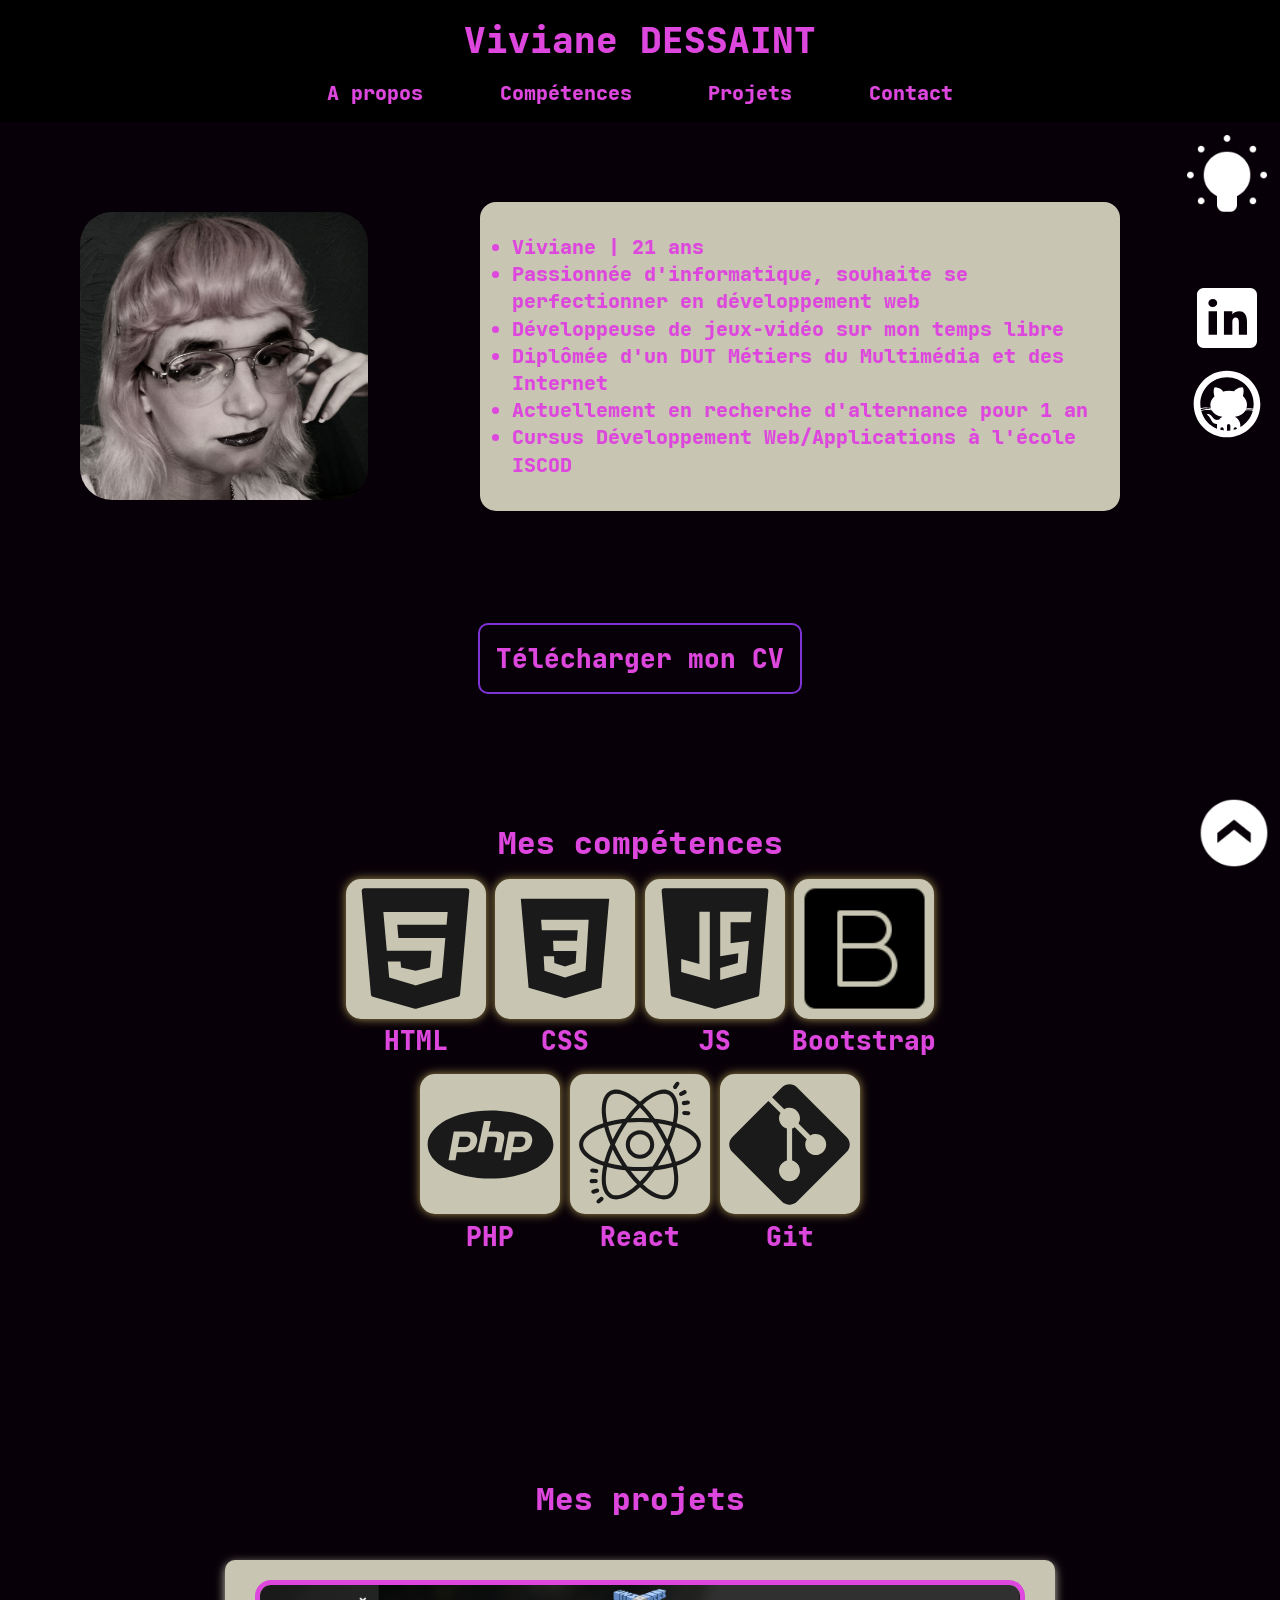
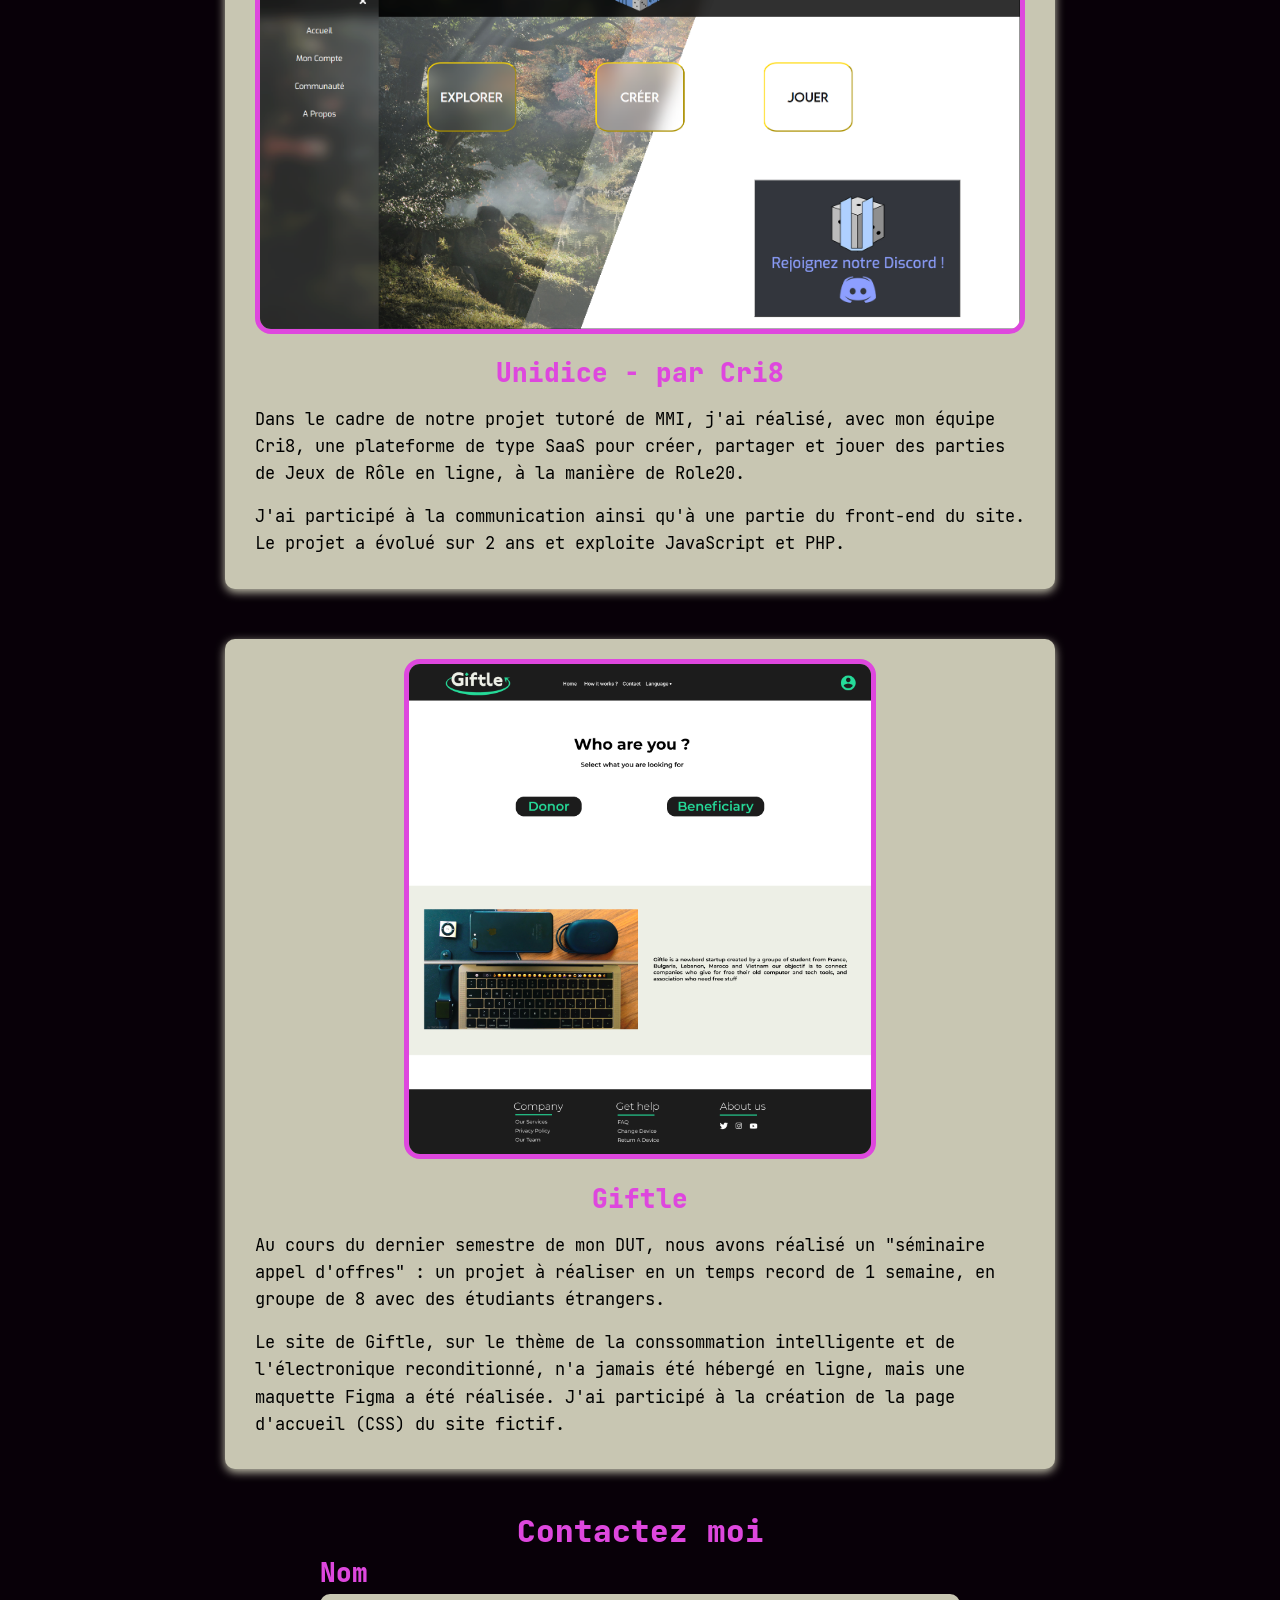
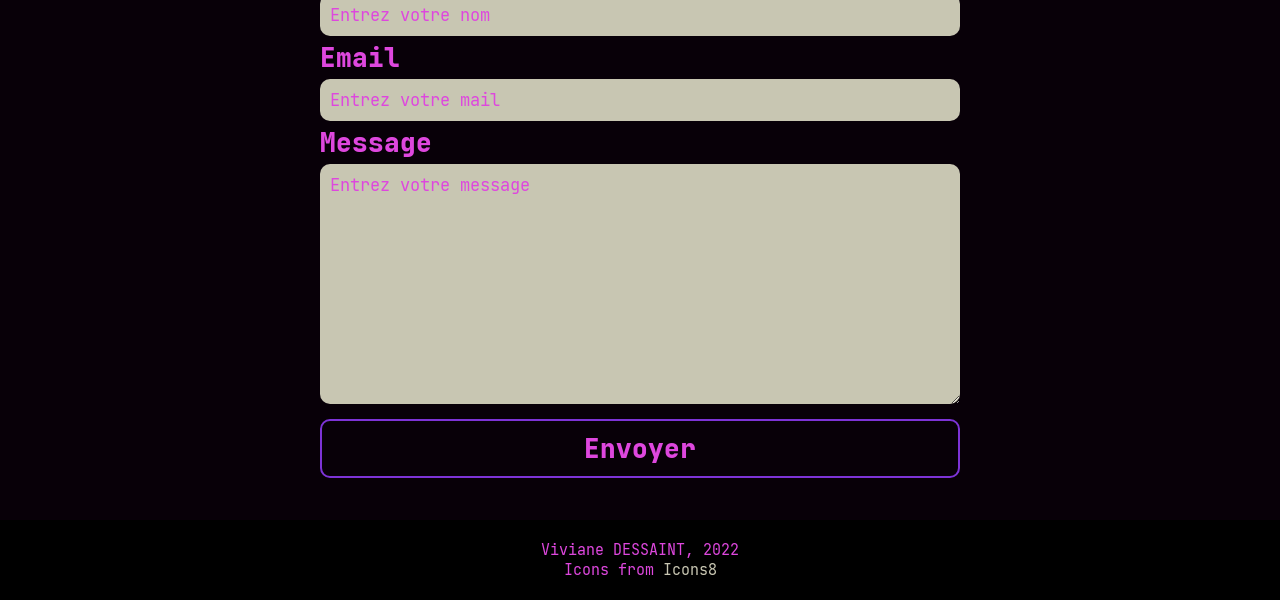
<file: index.html>
<!DOCTYPE html>
<html lang="en">
<head>
    <meta charset="UTF-8" />
    <meta http-equiv="X-UA-Compatible" content="IE=edge" />
    <meta name="viewport" content="width=device-width, initial-scale=1.0" />

    <!--CSS Styles -->
    <link rel="stylesheet" href="assets/css/styles.css" />

    <!-- Favicons -->
    <link
            rel="apple-touch-icon"
            sizes="180x180"
            href="assets/icons/favicon.jpeg"
    />
    <link
            rel="icon"
            type="image/png"
            sizes="128x128"
            href="assets/icons/favicon.jpeg"
    />
    <title>Viviane | Web Developer</title>
</head>



<body>

<!-- Navbar -->

    <nav>
        <h1>Viviane DESSAINT</h1>
        <ul>
            <li><a href="#about" class="nav-link">A propos</a></li>
            <li><a href="#skills" class="nav-link">Compétences</a></li>
            <li><a href="#projects" class="nav-link">Projets</a></li>
            <li><a href="#contact" class="nav-link">Contact</a></li>
        </ul>
    </nav>

<!-- Hero Section -->

<section class="hero" id="about">
    <img
            src="assets/images/hero.png"
            alt="viviane-dessaint"
            loading="lazy"
            class="hero-img"
    />
    <div class="bio">
        <ul class="bio-text">
            <li>Viviane | 21 ans</li>
            <li>Passionnée d'informatique, souhaite se perfectionner en développement web</li>
            <li>Développeuse de jeux-vidéo sur mon temps libre</li>
            <li>Diplômée d'un DUT Métiers du Multimédia et des Internet</li>
            <li>Actuellement en recherche d'alternance pour 1 an</li>
            <li>Cursus Développement Web/Applications à l'école <a href="https://www.iscod.fr/formation-concepteur-developpeur-applications-en-alternance" target="_blank">ISCOD</a></li>
        </ul>
    </div>
</section>

<!-- Light/dark mode button -->

<div onclick="lightMode()" class="change-mode icon-anim">
    <img
            src="assets/icons/icons8-light-on-96.png"
            alt="light-dark-mode"
            loading="lazy"
            class="mode-switch"
            id="theme-icon">
</div>


<!-- CV -->

<div class="CV-container">
    <a class="CV-btn" href="assets/files/CV.pdf" title="CV" download>Télécharger mon CV</a>
</div>

<!-- Skills section -->
<!-- Icons from Icons8 https://icons8.com/icon/-->

<section class="skills" id="skills">
    <h2 class="skill-header">Mes compétences</h2>

    <div class="skills-wrapper">
        <div class="skill-container">
            <img
                    src="assets/icons/icons8-html-5-ios-filled/icons8-html-5-250.svg"
                    alt="html5"
                    loading="lazy"
                    class="icon icon-card"
            />
            <h3>HTML</h3>
        </div>
        <div class="skill-container">
            <img
                    src="assets/icons/icons8-css3-ios-filled/icons8-css3-250.svg"
                    alt="css3"
                    loading="lazy"
                    class="icon icon-card"
            />
            <h3>CSS</h3>
        </div>
        <div class="skill-container">
            <img
                    src="assets/icons/icons8-javascript-logo-ios-filled/icons8-javascript-logo-250.svg"
                    alt="javascript"
                    loading="lazy"
                    class="icon icon-card"
            />
            <h3>JS</h3>
        </div>
        <div class="skill-container">
            <img
                    src="assets/icons/icons8-bootstrap-96.png"
                    alt="bootstrap"
                    loading="lazy"
                    class="icon icon-card"
            />
            <h3>Bootstrap</h3>
        </div>
    </div>
    <div class="skills-wrapper">
        <div class="skill-container">
            <img
                    src="assets/icons/icons8-php-logo-ios-filled/icons8-php-logo-250.svg"
                    alt="php"
                    loading="lazy"
                    class="icon icon-card"
            />
            <h3>PHP</h3>
        </div>
        <div class="skill-container">
            <img
                    src="assets/icons/icons8-react-cute-outline/icons8-react-256.svg"
                    alt="react"
                    loading="lazy"
                    class="icon icon-card"
            />
            <h3>React</h3>
        </div>
        <div class="skill-container">
            <img
                    src="assets/icons/icons8-git-ios-filled/icons8-git-250.svg"
                    alt="git"
                    loading="lazy"
                    class="icon icon-card"
            />
            <h3>Git</h3>
        </div>
    </div>
</section>


<!-- Projects section -->
<section class="projects-section">
<div class="projects" id="projects">
    <h2 class="projects-title">Mes projets</h2>
    <div class="projects-container">
        <div class="project-container project-card" onclick="location.href='https://www.unidice.fr/';" style="cursor: pointer;">
            <img
                    src="assets/images/screenProject1.png"
                    alt="project-screen-unidice"
                    loading="lazy"
                    class="project-pic"
            />
            <h3 class="project-title">Unidice - par Cri8</h3>
            <p class="project-details">
                Dans le cadre de notre projet tutoré de MMI, j'ai réalisé, avec mon équipe Cri8, une plateforme
                de type SaaS pour créer, partager et jouer des parties de Jeux de Rôle en ligne, à la manière de Role20.</p>
                <p class="project-details">J'ai participé à la communication ainsi qu'à une partie du front-end du site. Le projet a évolué sur 2
                ans et exploite JavaScript et PHP.
            </p>
        </div>
        <a class="project-container project-card" onclick="location.href='assets/files/giftle.fig';" style="cursor: pointer;" title="figmaGiftle" download>
            <img
                    src="assets/images/screenProject2.png"
                    alt="project-screen-giftle"
                    loading="lazy"
                    class="project-pic"
            />
            <h3 class="project-title">Giftle</h3>
            <p class="project-details">
                Au cours du dernier semestre de mon DUT, nous avons réalisé un "séminaire appel d'offres" : un projet
            à réaliser en un temps record de 1 semaine, en groupe de 8 avec des étudiants étrangers.</p>
            <p class="project-details">Le site de Giftle, sur le thème de la conssommation intelligente et de l'électronique reconditionné, n'a
                jamais été hébergé en ligne, mais une maquette Figma a été réalisée. J'ai participé à la création de la page d'accueil (CSS) du site fictif.
            </p>
        </a>
    </div>
</div>
</section>

<!-- Contact section -->

<section class="contact" id="contact">
    <h2>Contactez moi</h2>
    <div class="contact-form-container">
        <div class="contact-form">
            <form action="https://formspree.io/f/mdojaqnj" method="POST">
                <div class="form-control">
                    <label for="name">Nom</label>
                    <input
                            type="text"
                            id="name"
                            name="sender-name"
                            placeholder="Entrez votre nom"
                            class="input-field"
                            required
                    />
                </div>
                <div class="form-control">
                    <label for="email">Email</label>
                    <input
                            type="email"
                            id="email"
                            name="sender-email"
                            placeholder="Entrez votre mail"
                            class="input-field"
                            required
                    />
                </div>
                <div class="form-control">
                    <label for="message">Message</label>
                    <textarea
                            id="message"
                            cols="60"
                            rows="10"
                            placeholder="Entrez votre message"
                            name="message"
                            class="input-field"
                            required
                    ></textarea>
                </div>
                <input
                        type="submit"
                        value="Envoyer"
                        id="submit-btn"
                        class="submit-btn"
                />
            </form>
        </div>
    </div>
</section>


<!-- Social accounts - Fixed to the right -->

<div class="socials icon-anim">
    <a href="https://www.linkedin.com/in/vivianedessaint" target="_blank"
    ><img
            src="assets/icons/icons8-linkedin.svg"
            alt="Linkedin"
            loading="lazy"
            class="socicon"
    /></a>
    <a href="https://github.com/Jubstacheit/" target="_blank"
    ><img src="assets/icons/icons8-github.svg"
          alt="Github"
          class="socicon"
          loading="lazy"
    /></a>
</div>

<!-- Scroll to top -->

<i class="scroll-up icon-anim" id="scroll-up"
><img
        src="assets/icons/icons8-slide-up-96.png"
        class="up-arrow"
        alt="scroll-up"
/></i>

<!-- Footer -->

<footer>
    <p>Viviane DESSAINT, 2022</p>
    <p>Icons from <a href="https://icons8.com/icon/" target="_blank">Icons8</a></p>
</footer>


<!-- Website scripts -->

<script src="assets/js/app.js"></script>
</body>
</html>
</file>
<file: assets/css/styles.css>
/* Fonts  */
@font-face {
  font-family: "JetBrains Mono";
  src: url("../fonts/JetBrainsMono-ExtraBold.ttf") format("truetype");
  font-weight: bold;
}
@font-face {
  font-family: "JetBrains Mono";
  src: url("../fonts/JetBrainsMonoNL-Regular.ttf") format("truetype");
  font-weight: normal;
}
/*Variables*/
:root {
  --font-family: "JetBrains Mono", sans-serif;
  --normal-font: 400;
  --bold-font: 700;
  --bolder-font: 900;
  --mobile-font-size: 12px;
  --mobile-font-size-h1: 28px;
  --mobile-font-size-h2: 23px;
  --mobile-font-size-h3: 18px;
  --tablet-font-size: 17px;
  --tablet-font-size-h1: 33px;
  --tablet-font-size-h2: 28px;
  --tablet-font-size-h3: 23px;
  --desktop-font-size: 20px;
  --desktop-font-size-h1: 36px;
  --desktop-font-size-h2: 31px;
  --desktop-font-size-h3: 26px;
  --bg-color: rgb(8, 0, 8);
  --primary-color: rgb(222, 71, 222);
  --secondary-color: rgb(125, 51, 214);
  --primary-shadow: rgb(200, 198, 178);
  --secondary-shadow: rgb(166, 147, 78);
  --footer-color: black;
  --bg-color-light: rgba(242, 219, 255, 0.85);
  --primary-color-light: rgb(94, 0, 98);
  --secondary-color-light: rgba(141, 81, 144, 0.7);
  --primary-shadow-light: rgba(250, 190, 7, 0.2);
  --secondary-shadow-light: rgba(212, 192, 80, 0.2);
  --footer-color-light: #b861ff;
  --cur-bg: var(--bg-color);
  --cur-pri-color: var(--primary-color);
  --cur-sec-color: var(--secondary-color);
  --cur-pri-shadow: var(--primary-shadow);
  --cur-sec-shadow: var(--secondary-shadow);
  --cur-footer: var(--footer-color);
  --bottom-margin: 1rem;
  --line-height: 1.7rem;
  --transition: 0.3s;
}

.light-mode {
  background-color: var(--bg-color-light);
  --cur-pri-color: var(--primary-color-light);
  --cur-sec-color: var(--secondary-color-light);
  --cur-pri-shadow: var(--primary-shadow-light);
  --cur-sec-shadow: var(--secondary-shadow-light);
  transition: var(--transition);
}

.light-mode nav {
  --cur-footer: var(--footer-color-light);
  transition: var(--transition);
}

.light-mode .hero .bio-text {
  --cur-pri-color: var(--primary-color-light);
  --cur-sec-color: var(--secondary-color-light);
  --cur-pri-shadow: var(--primary-shadow-light);
  --cur-sec-shadow: var(--secondary-shadow-light);
  transition: var(--transition);
}

.light-mode .hero a {
  transition: var(--transition);
}

.light-mode footer {
  --cur-footer: var(--footer-color-light);
  transition: var(--transition);
}

.light-mode footer a {
  color: var(--primary-color-light);
  transition: var(--transition);
}

@keyframes appear {
  from {
    opacity: 0;
    transform: scale(0.6);
  }
  to {
    opacity: 1;
    transform: scale(1);
  }
}
@keyframes icon-anim {
  from {
    transform: translateX(-50px);
    opacity: 0;
  }
  to {
    transform: translateX(0);
    opacity: 1;
  }
}
.appear-anim {
  animation: appear 0.5s 1;
}

.icon-anim {
  animation: icon-anim 0.5s cubic-bezier(0.23, 1, 0.32, 1) 0.5s both;
}

html {
  scroll-behavior: smooth;
  scroll-padding-top: 8rem;
  background-color: var(--cur-bg);
}

* {
  margin: 0;
  padding: 0;
  box-sizing: border-box;
}

body {
  font-family: var(--font-family);
  transition: var(--transition);
}

/* Nav */
ul {
  list-style-type: none;
}

a {
  font-size: var(--mobile-font-size);
  text-decoration: none;
  color: var(--cur-pri-color);
}

a:hover {
  color: var(--cur-sec-color);
}

nav {
  position: sticky;
  position: -webkit-sticky;
  top: 0;
  z-index: 99;
  display: flex;
  flex-direction: column;
  align-items: center;
  padding: 1rem 1rem;
  background-color: var(--cur-footer);
  margin-bottom: 1rem;
  transition: var(--transition);
}

nav h1 {
  color: var(--cur-pri-color);
  text-align: center;
  font-size: var(--mobile-font-size-h1);
  font-weight: var(--bolder-font);
}

nav a {
  color: var(--cur-pri-color);
  transition: var(--transition);
  white-space: nowrap;
}

nav a:hover {
  color: var(--cur-sec-color);
  border-bottom: 2px solid var(--cur-sec-color);
  font-size: calc(var(--mobile-font-size) + 3px);
}

nav a:active {
  color: var(--cur-pri-shadow);
  transition: 0s;
}

nav ul {
  display: flex;
  justify-content: space-around;
  width: 100%;
  gap: 1rem;
  padding-top: 1rem;
}

nav ul li {
  font-weight: var(--bold-font);
  font-size: var(--mobile-font-size);
  line-break: strict;
}

/* Hero */
.hero {
  padding: 0 3rem;
  margin-top: 3rem;
  display: flex;
  flex-direction: column;
  align-items: center;
  justify-content: center;
  gap: 2rem;
}

.hero img {
  border-radius: 2rem;
  height: 10rem;
  width: 10rem;
  transition: var(--transition);
}

.hero img:hover {
  width: 11rem;
  height: 11rem;
  transition: var(--transition);
}

.bio-text {
  width: 20rem;
}

.bio h2 {
  margin-bottom: var(--bottom-margin);
  color: var(--cur-pri-color);
  text-align: center;
  font-size: var(--mobile-font-size-h2);
  font-weight: var(--bold-font);
}

.bio ul {
  list-style-type: disc;
  color: var(--cur-pri-color);
  text-align: left;
  background-color: var(--cur-pri-shadow);
  border-radius: 1rem;
  padding: 0.5rem 2rem;
  line-height: var(--line-height);
  font-weight: var(--bolder-font);
  font-size: var(--mobile-font-size);
}

.bio a {
  color: var(--cur-pri-color);
  font-weight: var(--bold-font);
  font-size: var(--mobile-font-size);
}

.bio a:hover {
  transition: var(--transition);
  color: var(--cur-sec-color);
  border-bottom: 2px solid var(--cur-sec-color);
}

.CV-container {
  display: flex;
  flex-direction: column;
  align-items: center;
  justify-content: center;
  margin-top: 5rem;
}

.CV-btn {
  padding: 1rem 1rem;
  display: flex;
  align-items: center;
  justify-content: center;
  color: var(--cur-pri-color);
  background-color: transparent;
  font-size: var(--mobile-font-size-h3);
  font-weight: var(--bold-font);
  font-family: "JetBrains Mono", sans-serif;
  transition: var(--transition);
  border-radius: 10px;
  border: 2px solid var(--cur-sec-color);
  cursor: pointer;
}

.CV-btn:hover {
  background-color: var(--cur-sec-color);
  color: var(--cur-pri-color);
}

/* Top skills and icons*/
.skills {
  padding: 8rem 0.5rem;
  display: flex;
  flex-direction: column;
  align-items: center;
  margin-bottom: var(--bottom-margin);
}

.skills h2 {
  font-size: var(--mobile-font-size-h2);
  font-weight: var(--bold-font);
  color: var(--cur-pri-color);
}

.skills h3 {
  font-size: var(--mobile-font-size-h3);
  font-weight: var(--bold-font);
  color: var(--cur-pri-color);
}

.skill-header {
  margin-bottom: var(--bottom-margin);
}

.skill-container {
  display: flex;
  flex-direction: column;
  text-align: center;
}

.skills-wrapper {
  display: flex;
  flex-direction: row;
  margin-bottom: 1rem;
}

.skills-wrapper img {
  padding: 0.3rem;
  margin: 0 0.3rem 0.3rem;
}

.icon {
  width: 80px;
  height: 80px;
  transition: var(--transition);
}

.icon:hover {
  width: 90px;
  height: 90px;
  transition: var(--transition);
}

.icon-card {
  background-color: var(--cur-pri-shadow);
  border-radius: 15px;
  box-shadow: 0 0 10px var(--cur-sec-shadow);
}

/* Scroll up arrow */
.scroll-up {
  display: flex;
  position: fixed;
  right: 0.5%;
  bottom: 3%;
  cursor: pointer;
}

.up-arrow {
  width: 3.5rem;
  height: 3.5rem;
}

/* Projects */
.projects-section {
  display: flex;
  flex-direction: row;
  align-items: center;
  justify-content: center;
  margin: 5rem auto var(--bottom-margin);
  width: 100%;
}

.projects {
  display: flex;
  flex-direction: column;
  align-items: center;
  margin: 0 1rem;
}

.project-pic {
  max-height: 500px;
  max-width: 100%;
  align-items: center;
  margin: 0 auto var(--bottom-margin);
  border-radius: 1rem;
  border: 5px solid var(--cur-pri-color);
}

.projects-container {
  display: flex;
  flex-direction: column;
  align-items: center;
  justify-content: center;
}

.projects-title {
  text-align: center;
  margin-bottom: var(--bottom-margin);
  font-weight: var(--bold-font);
  font-size: var(--mobile-font-size-h2);
}

.projects h2 {
  color: var(--cur-pri-color);
  font-weight: var(--bold-font);
  font-size: var(--mobile-font-size-h2);
}

.projects h3 {
  color: var(--cur-pri-color);
  font-size: var(--mobile-font-size-h3);
  font-weight: var(--bold-font);
}

.project-container {
  text-align: center;
  width: 100%;
}

.project-container p {
  text-align: left;
  color: black;
  font-weight: var(--normal-font);
  font-size: var(--mobile-font-size);
}

.project-title {
  margin-bottom: var(--bottom-margin);
}

.project-details {
  line-height: var(--line-height);
  margin-bottom: var(--bottom-margin);
}

.project-card {
  background-color: var(--cur-pri-shadow);
  max-width: 830px;
  border-radius: 10px;
  box-shadow: 0 3px 10px var(--cur-pri-shadow);
  padding: 20px 15px 15px 15px;
  margin: 25px 0 25px;
}

/* Contact */
.contact {
  width: 100%;
}

.contact h2 {
  text-align: center;
  margin-bottom: var(--bottom-margin-2);
  color: var(--cur-pri-color);
  font-size: var(--mobile-font-size-h2);
  font-weight: var(--bold-font);
}

.contact-form-container {
  max-width: 80%;
  margin: 0 auto;
  border-radius: 5px;
  border: transparent;
}

.contact-form-container label {
  line-height: 2.7rem;
  font-size: var(--mobile-font-size-h3);
  font-weight: var(--bold-font);
  color: var(--cur-pri-color);
}

.form-control textarea {
  min-height: 3rem;
  font-weight: var(--normal-font);
  border: transparent;
}

.contact-form-container .input-field {
  width: 100%;
  padding-top: 10px;
  padding-bottom: 10px;
  padding-left: 10px;
  border-radius: 10px;
  font-size: var(--mobile-font-size);
  background-color: var(--cur-pri-shadow);
  font-family: "JetBrains Mono", sans-serif;
  border: transparent;
}

.input-field::placeholder {
  color: var(--cur-pri-color);
  font-family: "JetBrains Mono", sans-serif;
}

.submit-btn {
  width: 100%;
  padding: 10px;
  margin: 10px 0;
  background-color: transparent;
  color: var(--cur-pri-color);
  font-size: var(--mobile-font-size-h3);
  font-weight: var(--bold-font);
  font-family: "JetBrains Mono", sans-serif;
  transition: var(--transition);
  border-radius: 10px;
  border: 2px solid var(--cur-sec-color);
}

.submit-btn:hover {
  background-color: var(--cur-sec-color);
  cursor: pointer;
}

/* Social icons */
.socials {
  display: flex;
  flex-direction: column;
  position: fixed;
  right: 1%;
  bottom: 50%;
  cursor: pointer;
}

.socicon {
  width: 3.5rem;
  height: 3.5rem;
}

/* Change theme */
.change-mode {
  display: flex;
  position: fixed;
  right: 1%;
  top: 15%;
  cursor: pointer;
}

.mode-switch {
  width: 3.5rem;
  height: 3.5rem;
}

/* Footer */
footer {
  background-color: var(--cur-footer);
  padding: 1.25rem;
  text-align: center;
  margin: 2rem 0 0;
  transition: var(--transition);
}

footer p {
  font-size: 11px;
  font-weight: var(--normal-font);
  color: var(--cur-pri-color);
}

footer a {
  font-size: 11px;
  color: var(--cur-pri-shadow);
  transition: var(--transition);
}

footer a:hover {
  color: var(--cur-sec-color);
  border-bottom: 2px solid var(--cur-sec-color);
}

/* MEDIA QUERIES AND BREAKPOINTS */
@media screen and (min-width: 800px) {
  a {
    font-size: var(--tablet-font-size);
  }
  nav h1 {
    font-size: var(--tablet-font-size-h1);
  }
  nav a {
    font-size: var(--tablet-font-size);
  }
  nav a:hover {
    font-size: calc(var(--tablet-font-size) + 3px);
  }
  nav ul li {
    font-size: var(--tablet-font-size);
  }
  .hero img {
    height: 15rem;
    width: 15rem;
  }
  .hero img:hover {
    width: 16rem;
    height: 16rem;
  }
  .hero h2 {
    font-size: var(--tablet-font-size-h2);
  }
  .hero {
    padding: 2rem 4rem;
    flex-direction: row;
  }
  .bio {
    padding: 0 5rem;
  }
  .bio ul {
    font-size: var(--tablet-font-size);
    padding: 2rem;
  }
  .bio a {
    font-size: var(--tablet-font-size);
  }
  .CV-btn {
    font-size: var(--tablet-font-size-h3);
  }
  .skills h2 {
    font-size: var(--tablet-font-size-h2);
  }
  .skills h3 {
    font-size: var(--tablet-font-size-h3);
  }
  .icon {
    width: 140px;
    height: 140px;
  }
  .icon:hover {
    width: 150px;
    height: 150px;
  }
  .projects {
    max-width: 80%;
  }
  .project-pic {
    max-width: 100%;
  }
  .projects h2 {
    font-size: var(--tablet-font-size-h2);
  }
  .project-container p {
    font-size: var(--tablet-font-size);
  }
  .projects h3 {
    font-size: var(--tablet-font-size-h3);
  }
  .contact h2 {
    font-size: var(--tablet-font-size-h2);
  }
  .contact-form-container .input-field {
    font-size: var(--mobile-font-size);
  }
  .contact-form-container label {
    font-size: var(--tablet-font-size-h3);
  }
  .submit-btn {
    font-size: var(--tablet-font-size-h3);
  }
  footer p {
    font-size: 13px;
  }
  footer a {
    font-size: 13px;
  }
}
@media screen and (min-width: 1280px) {
  a {
    font-size: var(--desktop-font-size);
  }
  nav h1 {
    font-size: var(--desktop-font-size-h1);
  }
  nav a {
    font-size: var(--desktop-font-size);
  }
  nav a:hover {
    font-size: calc(var(--desktop-font-size) + 3px);
  }
  nav ul {
    width: 55%;
  }
  nav ul li {
    font-size: var(--desktop-font-size);
  }
  .hero {
    flex-direction: row;
  }
  .hero img {
    height: 18rem;
    width: 18rem;
  }
  .hero img:hover {
    width: 19rem;
    height: 19rem;
  }
  .hero h2 {
    font-size: var(--desktop-font-size-h2);
  }
  .bio {
    padding: 0 5rem;
  }
  .bio-text {
    width: 40rem;
  }
  .bio ul {
    font-size: var(--desktop-font-size);
    padding: 2rem;
  }
  .bio a {
    font-size: var(--desktop-font-size);
  }
  .CV-btn {
    font-size: var(--desktop-font-size-h3);
  }
  .skills h2 {
    font-size: var(--desktop-font-size-h2);
  }
  .skills h3 {
    font-size: var(--desktop-font-size-h3);
  }
  .projects {
    max-width: 70%;
  }
  .project-pic {
    max-width: 100%;
  }
  .projects h2 {
    font-size: var(--desktop-font-size-h2);
  }
  .projects h3 {
    font-size: var(--desktop-font-size-h3);
  }
  .project-card {
    padding: 20px 30px 15px;
  }
  .contact-form-container {
    width: 50%;
  }
  .contact h2 {
    font-size: var(--desktop-font-size-h2);
  }
  .contact-form-container .input-field {
    font-size: var(--tablet-font-size);
  }
  .contact-form-container label {
    font-size: var(--desktop-font-size-h3);
  }
  .submit-btn {
    font-size: var(--desktop-font-size-h3);
  }
  footer p {
    font-size: 15px;
  }
  footer a {
    font-size: 15px;
  }
  .mode-switch {
    width: 5rem;
    height: 5rem;
  }
  .socicon {
    width: 5rem;
    height: 5rem;
  }
  .up-arrow {
    width: 5rem;
    height: 5rem;
  }
}

/*# sourceMappingURL=styles.css.map */
</file>
